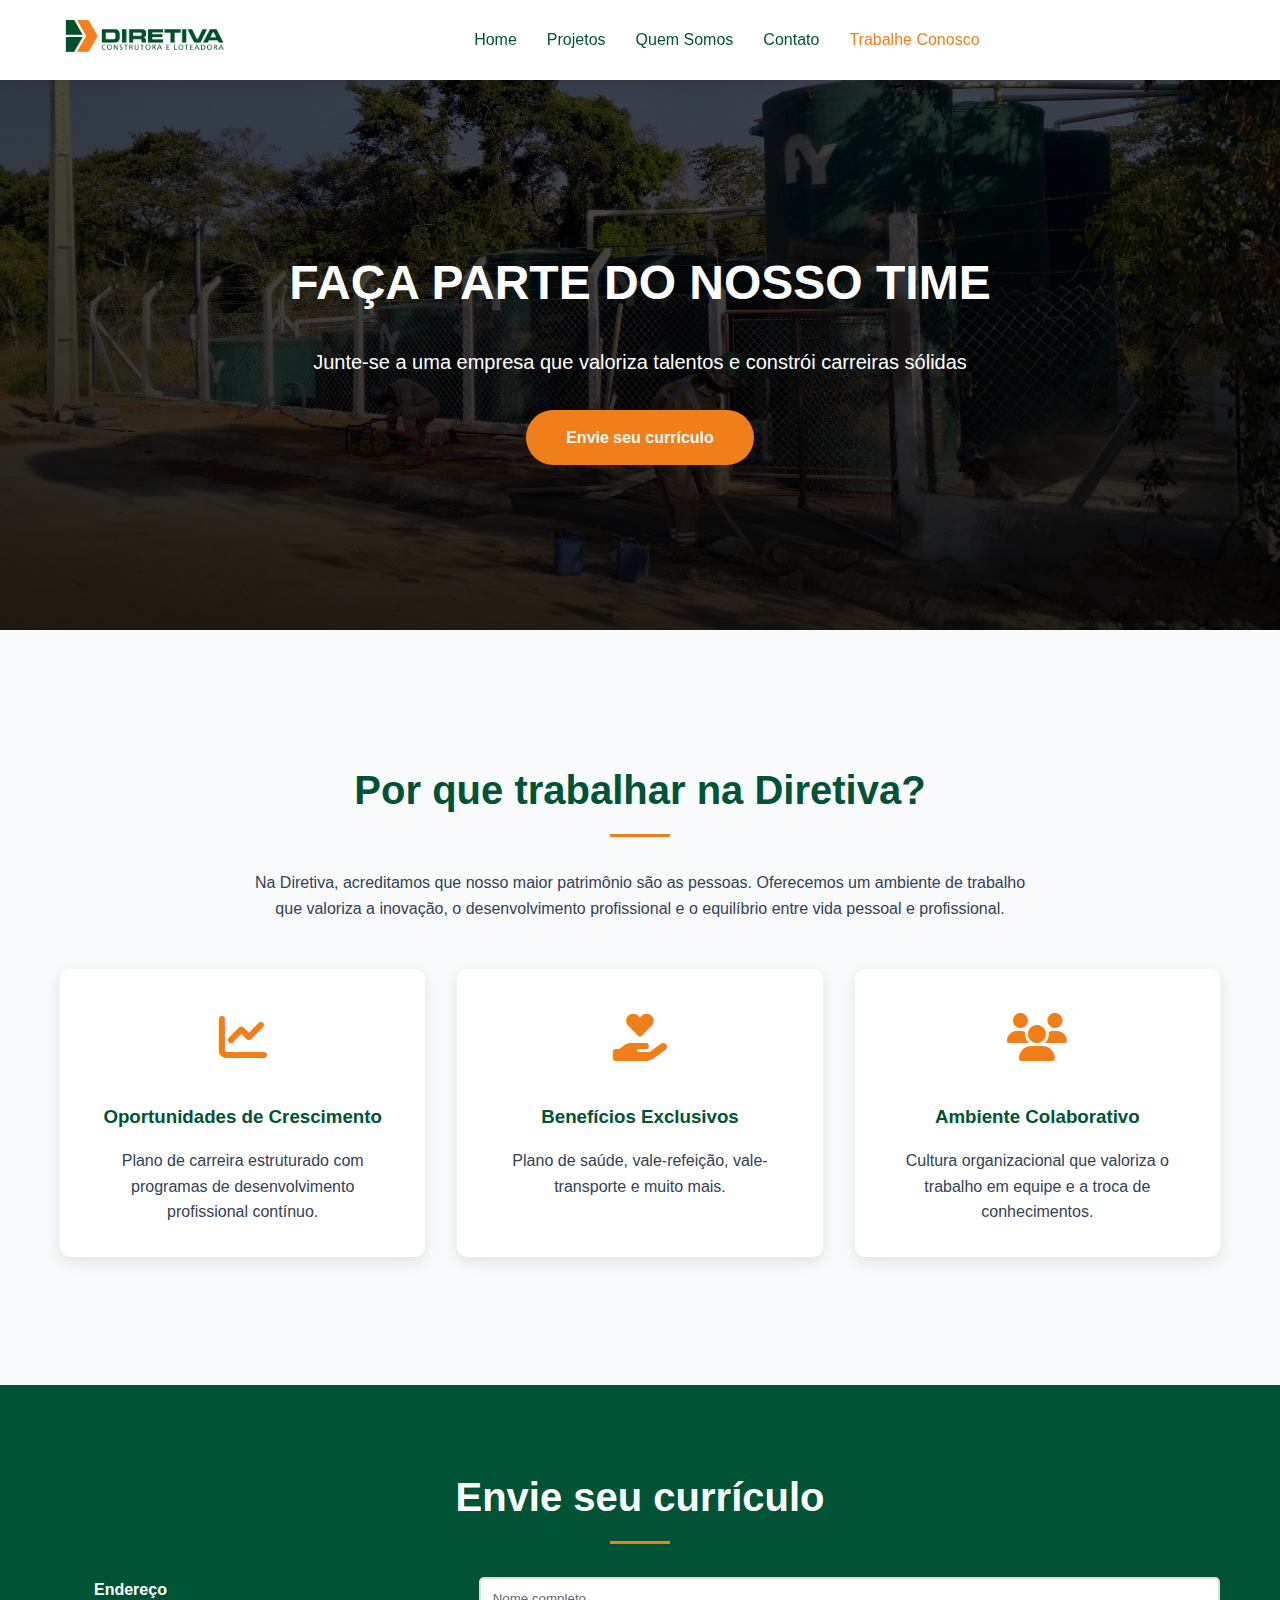
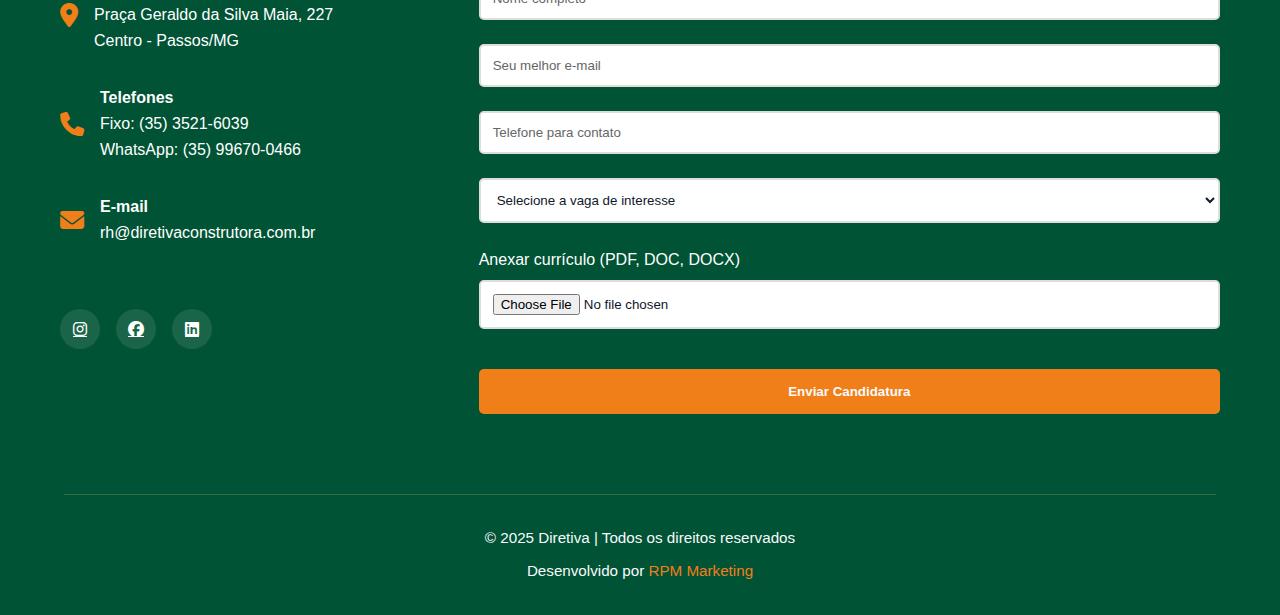
<file: trabalheConosco.html>
<!DOCTYPE html>
<html lang="pt-BR">
<head>
    <meta charset="UTF-8">
    <meta name="viewport" content="width=device-width, initial-scale=1.0">
    <title>DIRETIVA - Trabalhe Conosco</title>
    <link rel="stylesheet" href="https://cdnjs.cloudflare.com/ajax/libs/font-awesome/6.4.0/css/all.min.css">
    <link rel="stylesheet" href="css/trabalhe.css">
</head>
<body>
    <!-- Header -->
    <header class="header">
        <div class="container">
            <a href="https://www.instagram.com/diretivapassos/" class="logo" target="_blank">
                <img src="imagens/logo.png" alt="Diretiva Construtora">
            </a>
            
            <nav class="nav-menu">
                <ul>
                    <li><a href="index.html#home" >Home</a></li>
                    <li><a href="index.html#projects">Projetos</a></li>
                    <li><a href="index.html#about">Quem Somos</a></li>
                    <li><a href="index.html#contact">Contato</a></li>
                    <li><a href="/paginas/trabalheConosco.html" class="active">Trabalhe Conosco</a></li>
                </ul>
            </nav>

            <div class="hamburger">
                <span></span>
                <span></span>
                <span></span>
            </div>
        </div>
    </header>

    <!-- Hero Section -->
    <section class="work-hero">
        <div class="container">
            <div class="hero-overlay"></div>
            <div class="work-hero-content">
                <h1>Faça parte do nosso time</h1>
                <p>Junte-se a uma empresa que valoriza talentos e constrói carreiras sólidas</p>
                <a href="#application" class="cta-button">Envie seu currículo</a>
            </div>
        </div>
    </section>

    <!-- Benefits Section -->
    <section class="benefits">
        <div class="container">
            <h2 class="section-title">Por que trabalhar na Diretiva?</h2>
            <p style="text-align: center; max-width: 800px; margin: 0 auto 2rem;">
                Na Diretiva, acreditamos que nosso maior patrimônio são as pessoas. Oferecemos um ambiente de trabalho 
                que valoriza a inovação, o desenvolvimento profissional e o equilíbrio entre vida pessoal e profissional.
            </p>
            
            <div class="benefits-grid">
                <div class="benefit-card">
                    <div class="benefit-icon">
                        <i class="fas fa-chart-line"></i>
                    </div>
                    <h3>Oportunidades de Crescimento</h3>
                    <p>Plano de carreira estruturado com programas de desenvolvimento profissional contínuo.</p>
                </div>
                
                <div class="benefit-card">
                    <div class="benefit-icon">
                        <i class="fas fa-hand-holding-heart"></i>
                    </div>
                    <h3>Benefícios Exclusivos</h3>
                    <p>Plano de saúde, vale-refeição, vale-transporte e muito mais.</p>
                </div>
                
                <div class="benefit-card">
                    <div class="benefit-icon">
                        <i class="fas fa-users"></i>
                    </div>
                    <h3>Ambiente Colaborativo</h3>
                    <p>Cultura organizacional que valoriza o trabalho em equipe e a troca de conhecimentos.</p>
                </div>
            </div>
        </div>
    </section>

    <!-- Application Form -->
    <section class="application" id="application">
        <div class="container">
            <h2 class="section-title" style="color: white;">Envie seu currículo</h2>
            
            <div class="application-wrapper">
                <div class="application-info">
                    <div class="info-box">
                        <i class="fas fa-map-marker-alt"></i>
                        <div>
                            <h4>Endereço</h4>
                            <p>Praça Geraldo da Silva Maia, 227<br>Centro - Passos/MG</p>
                        </div>
                    </div>

                    <div class="info-box">
                        <i class="fas fa-phone"></i>
                        <div>
                            <h4>Telefones</h4>
                            <p>Fixo: (35) 3521-6039<br>WhatsApp: (35) 99670-0466</p>
                        </div>
                    </div>

                    <div class="info-box">
                        <i class="fas fa-envelope"></i>
                        <div>
                            <h4>E-mail</h4>
                            <p>rh@diretivaconstrutora.com.br</p>
                        </div>
                    </div>

                    <div class="social-links">
                        <a href="#" class="social-icon">
                            <i class="fab fa-instagram"></i>
                        </a>
                        <a href="#" class="social-icon">
                            <i class="fab fa-facebook"></i>
                        </a>
                        <a href="#" class="social-icon">
                            <i class="fab fa-linkedin"></i>
                        </a>
                    </div>
                </div>

                <form class="application-form">
                    <div class="form-group">
                        <input type="text" placeholder="Nome completo" required>
                    </div>
                    <div class="form-group">
                        <input type="email" placeholder="Seu melhor e-mail" required>
                    </div>
                    <div class="form-group">
                        <input type="tel" placeholder="Telefone para contato" required>
                    </div>
                    <div class="form-group">
                        <select required>
                            <option value="" disabled selected>Selecione a vaga de interesse</option>
                            <option value="engenheiro">Engenheiro Civil</option>
                            <option value="tecnico">Técnico em Segurança do Trabalho</option>
                            <option value="estagiario">Arquiteto</option>
                            <option value="outra">Outra vaga</option>
                        </select>
                    </div>
                    <div class="form-group">
                        <label style="display: block; margin-bottom: 8px;">Anexar currículo (PDF, DOC, DOCX)</label>
                        <input type="file" accept=".pdf,.doc,.docx" required>
                    </div>
                    <button type="submit" class="form-button">Enviar Candidatura</button>
                </form>
            </div>
        </div>
    </section>

    <!-- Footer -->
    <footer class="site-footer">
        <div class="container footer-content">
            <p>© 2025 Diretiva | Todos os direitos reservados</p>
            <p>Desenvolvido por <a href="#" target="_blank">RPM Marketing</a></p>
        </div>
    </footer>

    <script>
        document.addEventListener('DOMContentLoaded', function() {
            console.log("Página 'Trabalhe Conosco' carregada com sucesso!");

            // Menu Mobile
            const hamburger = document.querySelector('.hamburger');
            const navMenu = document.querySelector('.nav-menu');

            hamburger.addEventListener('click', function() {
                this.classList.toggle('active');
                navMenu.classList.toggle('active');
            });

            // Scroll Suave
            document.querySelectorAll('a[href^="#"]').forEach(anchor => {
                anchor.addEventListener('click', function(e) {
                    e.preventDefault();
                    
                    // Fechar menu mobile se estiver aberto
                    if (navMenu.classList.contains('active')) {
                        hamburger.classList.remove('active');
                        navMenu.classList.remove('active');
                    }
                    
                    const targetId = this.getAttribute('href');
                    const target = document.querySelector(targetId);
                    if (target) {
                        window.scrollTo({
                            top: target.offsetTop - 80,
                            behavior: 'smooth'
                        });
                    }
                });
            });

            // Formulário de candidatura
            const applicationForm = document.querySelector('.application-form');
            applicationForm.addEventListener('submit', function(e) {
                e.preventDefault();
                
                // Simulação de envio
                alert('Obrigado por enviar sua candidatura! Entraremos em contato em breve.');
                applicationForm.reset();
                
                // Scroll para o topo do formulário
                window.scrollTo({
                    top: applicationForm.offsetTop - 100,
                    behavior: 'smooth'
                });
            });
        });
    </script>
</body>
</html>
</file>
<file: css/trabalhe.css>
:root {
    --primary: #005335;
    --secondary: #F07F19;
    --accent: #2A5C82;
    --dark: #0F172A;
    --light: #F8FAFC;
    --text: #334155;
    --success: #22C55E;
}

* {
    margin: 0;
    padding: 0;
    box-sizing: border-box;
    font-family: 'Montserrat', sans-serif;
}

html {
    scroll-behavior: smooth;
}

body {
    background-color: white;
    color: var(--text);
    line-height: 1.6;
}

.container {
    max-width: 1200px;
    margin: 0 auto;
    padding: 0 20px;
}

/* Header */
.header {
    background: white;
    box-shadow: 0 2px 15px rgba(0,0,0,0.1);
    position: fixed;
    width: 100%;
    z-index: 1000;
}

.header .container {
    display: flex;
    justify-content: space-between;
    align-items: center;
    height: 80px;
}

.logo img {
    height: 50px;
}

.nav-menu ul {
    display: flex;
    gap: 30px;
    list-style: none;
}

.nav-menu a {
    color: var(--primary);
    text-decoration: none;
    font-weight: 500;
    transition: color 0.3s;
    position: relative;
}

.nav-menu a::after {
    content: '';
    position: absolute;
    bottom: -5px;
    left: 0;
    width: 0;
    height: 2px;
    background: var(--secondary);
    transition: width 0.3s;
}

.nav-menu a:hover::after {
    width: 100%;
}

.nav-menu a.active {
    color: var(--secondary);
}

/* Hero Section */
.work-hero {
    height: 70vh;
    position: relative;
    background: rgba(0,0,0,0.5);
    background: 
        linear-gradient(rgba(0, 0, 0, 0.3), rgba(0, 0, 0, 0.7)),
        url('../imagens/trabalhe.jpg');
    background-size: cover;
    background-position: center;
    display: flex;
    align-items: center;
    padding-top: 80px;
    
}

.hero-overlay {
    position: absolute;
    top: 0;
    left: 0;
    width: 100%;
    height: 100%;
    background: rgba(0,0,0,0.5);
}


.work-hero-content {
    position: relative;
    z-index: 1;
    color: white;
    text-align: center;
    max-width: 800px;
    margin: 0 auto;
}

.work-hero-content h1 {
    font-size: 3rem;
    margin-bottom: 1.5rem;
    text-transform: uppercase;
}

.work-hero-content p {
    font-size: 1.25rem;
    margin-bottom: 2rem;
}

.cta-button {
    display: inline-block;
    padding: 15px 40px;
    background: var(--secondary);
    color: var(--light);
    text-decoration: none;
    border-radius: 30px;
    font-weight: 600;
    transition: transform 0.3s;
}

.cta-button:hover {
    transform: translateY(-3px);
}

/* Benefits Section */
.benefits {
    padding: 8rem 0;
    background: var(--light);
}

.section-title {
    text-align: center;
    font-size: 2.5rem;
    color: var(--primary);
    margin-bottom: 3rem;
    position: relative;
}

.section-title::after {
    content: '';
    position: absolute;
    bottom: -15px;
    left: 50%;
    transform: translateX(-50%);
    width: 60px;
    height: 3px;
    background: var(--secondary);
}

.benefits-grid {
    display: grid;
    grid-template-columns: repeat(auto-fit, minmax(300px, 1fr));
    gap: 2rem;
    margin-top: 3rem;
}

.benefit-card {
    background: white;
    border-radius: 10px;
    overflow: hidden;
    box-shadow: 0 5px 15px rgba(0,0,0,0.1);
    transition: transform 0.3s;
    padding: 2rem;
    text-align: center;
}

.benefit-card:hover {
    transform: translateY(-10px);
}

.benefit-icon {
    font-size: 3rem;
    color: var(--secondary);
    margin-bottom: 1.5rem;
}

.benefit-card h3 {
    color: var(--primary);
    margin-bottom: 1rem;
}

/* Opportunities Section */
.opportunities {
    padding: 8rem 0;
    background: white;
}

.opportunity-grid {
    display: grid;
    grid-template-columns: repeat(auto-fit, minmax(350px, 1fr));
    gap: 2rem;
    margin-top: 3rem;
}

.opportunity-card {
    background: var(--light);
    border-radius: 10px;
    overflow: hidden;
    box-shadow: 0 5px 15px rgba(0,0,0,0.1);
    transition: transform 0.3s;
}

.opportunity-card:hover {
    transform: translateY(-10px);
}

.opportunity-header {
    background: var(--primary);
    color: white;
    padding: 1.5rem;
}

.opportunity-body {
    padding: 1.5rem;
}

.opportunity-body h3 {
    color: var(--primary);
    margin-bottom: 1rem;
}

.opportunity-details {
    display: flex;
    gap: 1rem;
    margin-bottom: 1.5rem;
}

.opportunity-details i {
    color: var(--secondary);
}

.opportunity-cta {
    display: inline-block;
    color: var(--secondary);
    text-decoration: none;
    font-weight: 600;
    border: 2px solid var(--secondary);
    padding: 8px 20px;
    border-radius: 20px;
    transition: all 0.3s;
}

.opportunity-cta:hover {
    background: var(--secondary);
    color: white;
}

/* Application Form */
.application {
    background: var(--primary);
    color: white;
    padding: 5rem 0 5rem;
}

.application-wrapper {
    display: grid;
    grid-template-columns: 1fr 2fr;
    gap: 3rem;
}

.application-info {
    display: flex;
    flex-direction: column;
    gap: 2rem;
}

.info-box {
    display: flex;
    gap: 1rem;
    align-items: center;
}

.info-box i {
    font-size: 1.5rem;
    color: var(--secondary);
}

.social-links {
    display: flex;
    gap: 1rem;
    margin-top: 2rem;
}

.social-icon {
    width: 40px;
    height: 40px;
    background: rgba(255,255,255,0.1);
    border-radius: 50%;
    display: flex;
    align-items: center;
    justify-content: center;
    color: white;
    transition: all 0.3s;
}

.social-icon:hover {
    background: var(--secondary);
    color: var(--primary);
}

.application-form {
    position: relative;
    z-index: 10;
}

.application-form .form-group {
    margin-bottom: 1.5rem;
}

.application-form input,
.application-form textarea,
.application-form select {
    width: 100%;
    padding: 12px;
    background: white !important;
    color: var(--dark) !important;
    border: 2px solid #ddd !important;
    border-radius: 5px;
    transition: all 0.3s;
}

.application-form input::placeholder,
.application-form textarea::placeholder,
.application-form select::placeholder {
    color: #666 !important;
}

.application-form input:focus,
.application-form textarea:focus,
.application-form select:focus {
    border-color: var(--secondary) !important;
    outline: none;
    box-shadow: 0 0 5px rgba(240, 127, 25, 0.5);
}

.form-button {
    background: var(--secondary);
    color: var(--light);
    padding: 15px 40px;
    border: none;
    border-radius: 5px;
    cursor: pointer;
    font-weight: 600;
    transition: background 0.3s;
    width: 100%;
    margin-top: 1rem;
}

.form-button:hover {
    background: #e67300;
}

/* Footer */
/* Footer */
footer {
    position: relative;
    background-color: var(--bege); /* ou outro fundo do footer */
    padding: 3rem 5%;
}

footer::before {
    content: '';
    position: absolute;
    top: 0;
    left: 5%;
    right: 5%;
    height: 1px;
    background: rgba(184, 159, 101, 0.3); /* cor dourada com opacidade */
}

.site-footer {
    background-color: var(--primary);
    color: var(--light);
    padding: 2rem 0;
    text-align: center;
    font-size: 0.95rem;
}

.site-footer .footer-content {
    display: flex;
    flex-direction: column;
    gap: 0.5rem;
}

.site-footer a {
    color: var(--secondary);
    text-decoration: none;
    font-weight: 500;
    transition: color 0.3s;
}

.site-footer a:hover {
    color: var(--accent);
}

/* Responsivo */
@media (max-width: 992px) {
    .work-hero-content h1 {
        font-size: 2.8rem;
    }
    
    .application-wrapper {
        grid-template-columns: 1fr;
    }
}

@media (max-width: 768px) {
    .nav-menu {
        position: fixed;
        top: 80px;
        right: -100%;
        background: white;
        width: 100%;
        height: calc(100vh - 80px);
        transition: 0.3s;
        padding: 2rem;
    }

    .nav-menu.active {
        right: 0;
    }

    .nav-menu ul {
        flex-direction: column;
        align-items: center;
    }

    .hamburger {
        display: block;
        cursor: pointer;
    }

    .work-hero-content h1 {
        font-size: 2.3rem;
    }

    .work-hero-content p {
        font-size: 1.1rem;
    }
}

@media (max-width: 576px) {
    .work-hero-content h1 {
        font-size: 2rem;
    }
    
    .section-title {
        font-size: 2rem;
    }
}
</file>
